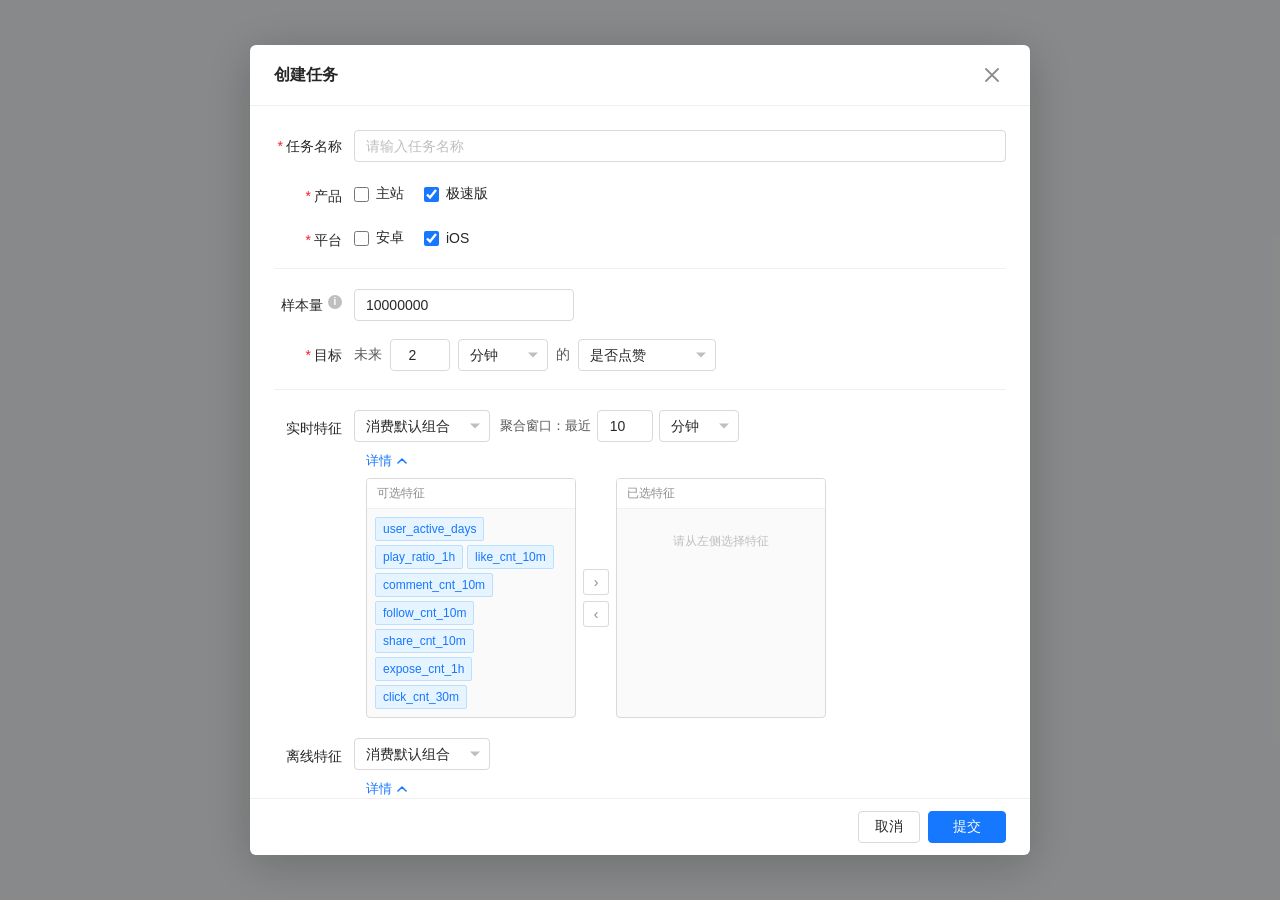
<file: pages/device/create-task-modal.html>
<!DOCTYPE html>
<html lang="zh-CN">
<head>
<meta charset="UTF-8">
<meta name="viewport" content="width=device-width, initial-scale=1.0">
<title>Kinsight - 创建端智能建模任务</title>
  <link rel="stylesheet" href="../../assets/css/device/create-task-modal.css" />
</head>
<body>

<div class="backdrop">
  <div class="modal">

    <div class="modal-header">
      <span class="modal-title">创建任务</span>
      <button class="btn-close" title="关闭" onclick="document.querySelector('.backdrop').style.display='none'">
        <svg width="14" height="14" viewBox="0 0 14 14" fill="none">
          <path d="M1 1l12 12M13 1L1 13" stroke="currentColor" stroke-width="1.8" stroke-linecap="round"/>
        </svg>
      </button>
    </div>

    <div class="modal-body">

      <!-- 任务名称 -->
      <div class="form-row">
        <span class="form-label req">任务名称</span>
        <div class="form-control">
          <input class="input input-full" type="text" placeholder="请输入任务名称">
        </div>
      </div>

      <!-- 产品 -->
      <div class="form-row">
        <span class="form-label req">产品</span>
        <div class="form-control">
          <div class="checkbox-group">
            <label class="checkbox-item"><input type="checkbox" id="p1"><span>主站</span></label>
            <label class="checkbox-item"><input type="checkbox" id="p2" checked><span>极速版</span></label>
          </div>
        </div>
      </div>

      <!-- 平台 -->
      <div class="form-row">
        <span class="form-label req">平台</span>
        <div class="form-control">
          <div class="checkbox-group">
            <label class="checkbox-item"><input type="checkbox" id="pl1"><span>安卓</span></label>
            <label class="checkbox-item"><input type="checkbox" id="pl2" checked><span>iOS</span></label>
          </div>
        </div>
      </div>

      <hr class="divider">

      <!-- 样本量 -->
      <div class="form-row">
        <span class="form-label" style="display:flex;align-items:flex-start;justify-content:flex-end;gap:2px;padding-top:6px;padding-right:12px;">
          样本量<span class="info-icon">i<span class="tip">样本采集到足够数量后自动停止，并开启模型训练。设置过高可能导致等待时间过长。</span></span>
        </span>
        <div class="form-control" style="display:flex;align-items:flex-start;gap:16px;flex-wrap:wrap;">
          <input class="input input-num" type="number" value="10000000">
        </div>
      </div>

      <!-- 目标 -->
      <div class="form-row">
        <span class="form-label req">目标</span>
        <div class="form-control">
          <div class="target-row">
            <span style="color:rgba(0,0,0,.65);">未来</span>
            <input class="input input-small" type="number" value="2" min="1">
            <div class="select-wrap">
              <select class="select" style="width:90px;">
                <option>分钟</option>
                <option>秒</option>
                <option>小时</option>
                <option>视频播放</option>
              </select>
            </div>
            <span style="color:rgba(0,0,0,.65);">的</span>
            <div class="select-wrap">
              <select class="select" style="width:138px;">
                <option>是否点赞</option>
                <option>是否评论</option>
                <option>评论打开次数</option>
                <option>是否分享</option>
                <option>是否关注</option>
                <option>播放完成率</option>
              </select>
            </div>
          </div>
        </div>
      </div>

      <hr class="divider">

      <!-- 实时特征 -->
      <div class="feature-block">
        <div class="feature-top">
          <span class="feat-label">实时特征</span>
          <div class="feat-controls">
            <div class="select-wrap">
              <select class="select" style="width:136px;">
                <option>消费默认组合</option>
                <option>关注默认组合</option>
                <option>自定义</option>
              </select>
            </div>
            <div class="agg-group">
              <span>聚合窗口：最近</span>
              <input class="input input-small" type="number" value="10" style="width:56px;">
              <div class="select-wrap">
                <select class="select" style="width:80px;">
                  <option>分钟</option>
                  <option>小时</option>
                  <option>天</option>
                </select>
              </div>
            </div>
          </div>
        </div>
        <div class="detail-section">
          <div class="detail-toggle open" onclick="toggleDetail('rt',this)">
            详情
            <svg id="rt-svg" width="12" height="12" viewBox="0 0 12 12" fill="none">
              <path d="M2 4l4 4 4-4" stroke="currentColor" stroke-width="1.5" stroke-linecap="round" stroke-linejoin="round"/>
            </svg>
          </div>
          <div id="rt-detail">
            <div class="transfer">
              <div class="transfer-panel">
                <div class="tp-head">可选特征</div>
                <div class="tp-body">
                  <span class="ftag">user_active_days</span>
                  <span class="ftag">play_ratio_1h</span>
                  <span class="ftag">like_cnt_10m</span>
                  <span class="ftag">comment_cnt_10m</span>
                  <span class="ftag">follow_cnt_10m</span>
                  <span class="ftag">share_cnt_10m</span>
                  <span class="ftag">expose_cnt_1h</span>
                  <span class="ftag">click_cnt_30m</span>
                </div>
              </div>
              <div class="transfer-mid">
                <div class="t-arrow" title="添加选中">&#8250;</div>
                <div class="t-arrow" title="移除选中">&#8249;</div>
              </div>
              <div class="transfer-panel">
                <div class="tp-head">已选特征</div>
                <div class="tp-body">
                  <span class="tp-placeholder">请从左侧选择特征</span>
                </div>
              </div>
            </div>
          </div>
        </div>
      </div>

      <!-- 离线特征 -->
      <div class="feature-block">
        <div class="feature-top">
          <span class="feat-label">离线特征</span>
          <div class="feat-controls">
            <div class="select-wrap">
              <select class="select" style="width:136px;">
                <option>消费默认组合</option>
                <option>关注默认组合</option>
                <option>自定义</option>
              </select>
            </div>
          </div>
        </div>
        <div class="detail-section">
          <div class="detail-toggle open" onclick="toggleDetail('ol',this)">
            详情
            <svg id="ol-svg" width="12" height="12" viewBox="0 0 12 12" fill="none">
              <path d="M2 4l4 4 4-4" stroke="currentColor" stroke-width="1.5" stroke-linecap="round" stroke-linejoin="round"/>
            </svg>
          </div>
          <div id="ol-detail">
            <div class="transfer">
              <div class="transfer-panel">
                <div class="tp-head">可选特征</div>
                <div class="tp-body">
                  <span class="ftag">user_age</span>
                  <span class="ftag">user_gender</span>
                  <span class="ftag">user_region</span>
                  <span class="ftag">device_type</span>
                  <span class="ftag">user_tag_vec</span>
                  <span class="ftag">login_days_30d</span>
                  <span class="ftag">consume_cnt_7d</span>
                </div>
              </div>
              <div class="transfer-mid">
                <div class="t-arrow" title="添加选中">&#8250;</div>
                <div class="t-arrow" title="移除选中">&#8249;</div>
              </div>
              <div class="transfer-panel">
                <div class="tp-head">已选特征</div>
                <div class="tp-body">
                  <span class="tp-placeholder">请从左侧选择特征</span>
                </div>
              </div>
            </div>
          </div>
        </div>
      </div>

      <hr class="divider">

      <!-- 模型 -->
      <div class="model-block">
        <span class="form-label req">模型</span>
        <div class="form-control">
          <div class="model-checks">
            <label class="checkbox-item"><input type="checkbox" checked><span>XGBoost</span></label>
            <label class="checkbox-item"><input type="checkbox"><span>NN</span></label>
            <label class="checkbox-item"><input type="checkbox"><span>LightGBM</span></label>
            <label class="checkbox-item"><input type="checkbox"><span>DeepFM</span></label>
          </div>
          <p class="hint" style="margin-top:8px;">请至少选择一种模型类型参与训练</p>
        </div>
      </div>

    </div><!-- /modal-body -->

    <div class="modal-footer">
      <button class="btn btn-default" onclick="document.querySelector('.backdrop').style.display='none'">取消</button>
      <button class="btn btn-primary" onclick="handleSubmit()">提交</button>
    </div>

  </div>
</div>

  <script src="../../assets/js/device/create-task-modal.js"></script>
</body>
</html>
</file>
<file: assets/css/device/create-task-modal.css>
*, *::before, *::after { box-sizing: border-box; margin: 0; padding: 0; }
body {
  font-family: -apple-system, BlinkMacSystemFont, "PingFang SC", "Microsoft YaHei", sans-serif;
  background: #f8fafb;
  min-height: 100vh;
  display: flex;
  align-items: center;
  justify-content: center;
  color: #333;
  font-size: 14px;
}
.backdrop {
  position: fixed;
  inset: 0;
  background: rgba(0,0,0,.45);
  display: flex;
  align-items: center;
  justify-content: center;
  z-index: 100;
}
.modal {
  background: #fff;
  border-radius: 6px;
  width: 780px;
  max-width: 96vw;
  max-height: 90vh;
  display: flex;
  flex-direction: column;
  box-shadow: 0 8px 48px rgba(0,0,0,.22);
  animation: modalIn .22s cubic-bezier(.4,0,.2,1);
}
@keyframes modalIn {
  from { opacity:0; transform:translateY(10px) scale(.98); }
  to   { opacity:1; transform:translateY(0) scale(1); }
}
.modal-header {
  padding: 16px 24px;
  border-bottom: 1px solid #F0F0F0;
  display: flex; align-items: center; justify-content: space-between;
  flex-shrink: 0;
}
.modal-title { font-size: 16px; font-weight: 600; color: rgba(0,0,0,.85); }
.btn-close {
  width: 28px; height: 28px;
  border: none; background: none; cursor: pointer;
  border-radius: 4px; color: rgba(0,0,0,.45);
  display: flex; align-items: center; justify-content: center;
  transition: background .15s, color .15s;
}
.btn-close:hover { background: rgba(0,0,0,.06); color: rgba(0,0,0,.75); }
.modal-body {
  flex: 1; overflow-y: auto;
  padding: 24px 24px 16px;
}
.modal-body::-webkit-scrollbar { width: 5px; }
.modal-body::-webkit-scrollbar-thumb { background: #E0E0E0; border-radius: 3px; }
.modal-footer {
  padding: 12px 24px;
  border-top: 1px solid #F0F0F0;
  display: flex; align-items: center; justify-content: flex-end;
  gap: 8px; flex-shrink: 0;
}
.btn {
  height: 32px; padding: 0 16px; border-radius: 4px; font-size: 14px;
  cursor: pointer; display: inline-flex; align-items: center; justify-content: center;
  transition: all .15s; font-family: inherit;
}
.btn-default { background:#fff; border:1px solid #D9D9D9; color:rgba(0,0,0,.85); }
.btn-default:hover { border-color:#1677FF; color:#1677FF; }
.btn-primary { background:#1677FF; border:1px solid #1677FF; color:#fff; font-weight:500; padding:0 24px; }
.btn-primary:hover { background:#4096FF; border-color:#4096FF; }
.form-row { display:flex; align-items:flex-start; margin-bottom:18px; }
.form-label {
  width: 80px; flex-shrink:0; padding-top:6px;
  text-align:right; padding-right:12px;
  color:rgba(0,0,0,.85); line-height:20px; font-size:14px;
}
.form-label.req::before { content:"*"; color:#F5222D; margin-right:3px; }
.form-control { flex:1; }
.input {
  height:32px; padding:0 11px; border:1px solid #D9D9D9; border-radius:4px;
  font-size:14px; color:rgba(0,0,0,.85); outline:none; font-family:inherit;
  background:#fff; transition:border-color .2s, box-shadow .2s;
}
.input::placeholder { color:#BFBFBF; }
.input:hover { border-color:#40A9FF; }
.input:focus { border-color:#1677FF; box-shadow:0 0 0 2px rgba(22,119,255,.1); }
.input-full { width:100%; }
.input-small { width:60px; text-align:center; }
.input-num { width:220px; }
.select-wrap { position:relative; display:inline-flex; align-items:center; }
.select {
  height:32px; padding:0 28px 0 11px; border:1px solid #D9D9D9; border-radius:4px;
  font-size:14px; color:rgba(0,0,0,.85); outline:none; font-family:inherit;
  background:#fff; appearance:none; -webkit-appearance:none; cursor:pointer;
  transition:border-color .2s;
}
.select:hover { border-color:#40A9FF; }
.select:focus { border-color:#1677FF; box-shadow:0 0 0 2px rgba(22,119,255,.1); }
.select-wrap::after {
  content:""; position:absolute; right:10px; top:50%; transform:translateY(-50%);
  width:0; height:0; border-left:5px solid transparent; border-right:5px solid transparent;
  border-top:5px solid #BFBFBF; pointer-events:none;
}
.checkbox-group { display:flex; align-items:center; gap:20px; padding-top:5px; flex-wrap:wrap; }
.checkbox-item { display:flex; align-items:center; gap:7px; cursor:pointer; }
.checkbox-item input[type="checkbox"] { width:15px; height:15px; accent-color:#1677FF; cursor:pointer; flex-shrink:0; margin:0; }
.checkbox-item span { cursor:pointer; color:rgba(0,0,0,.85); }
.info-icon {
  display:inline-flex; align-items:center; justify-content:center;
  width:14px; height:14px; background:#BFBFBF; border-radius:50%;
  color:#fff; font-size:10px; font-weight:700; cursor:help;
  position:relative; vertical-align:middle; margin-left:3px;
}
.info-icon .tip {
  display:none; position:absolute; left:18px; top:-6px;
  width:280px; background:rgba(0,0,0,.78); color:#fff;
  font-size:12px; line-height:1.65; padding:8px 10px; border-radius:4px;
  z-index:300; white-space:normal; font-weight:400; pointer-events:none;
}
.info-icon:hover .tip { display:block; }
.target-row { display:flex; align-items:center; gap:8px; flex-wrap:wrap; }
.divider { border:none; border-top:1px solid #F0F0F0; margin:8px 0 20px; }
.feature-block { margin-bottom:20px; }
.feature-top { display:flex; align-items:center; margin-bottom:10px; }
.feat-label { width:80px; flex-shrink:0; text-align:right; padding-right:12px; color:rgba(0,0,0,.85); font-size:14px; padding-top:5px; }
.feat-controls { flex:1; display:flex; align-items:center; gap:10px; flex-wrap:wrap; }
.agg-group { display:flex; align-items:center; gap:6px; color:rgba(0,0,0,.65); font-size:13px; }
.detail-section { margin-left:92px; margin-top:6px; }
.detail-toggle {
  display:inline-flex; align-items:center; gap:4px;
  color:#1677FF; font-size:13px; cursor:pointer; user-select:none; margin-bottom:8px;
}
.detail-toggle svg { transition:transform .2s; }
.detail-toggle.open svg { transform:rotate(180deg); }
.transfer { display:flex; align-items:stretch; }
.transfer-panel {
  width:210px; min-height:108px; border:1px solid #D9D9D9; border-radius:4px;
  background:#FAFAFA; overflow:hidden;
}
.tp-head {
  padding:6px 10px; background:#fff; border-bottom:1px solid #F0F0F0;
  font-size:12px; color:rgba(0,0,0,.45); font-weight:500;
}
.tp-body { padding:8px; display:flex; flex-wrap:wrap; gap:4px; align-content:flex-start; min-height:70px; }
.ftag {
  background:#E6F4FF; color:#1677FF; border:1px solid #BAE0FF;
  border-radius:2px; padding:1px 7px; font-size:12px; line-height:20px;
  cursor:pointer; transition:background .1s, color .1s;
}
.ftag:hover { background:#BAE0FF; }
.tp-placeholder { color:#BFBFBF; font-size:12px; width:100%; text-align:center; padding-top:16px; }
.transfer-mid {
  display:flex; flex-direction:column; align-items:center; justify-content:center;
  gap:6px; padding:0 7px;
}
.t-arrow {
  width:26px; height:26px; border:1px solid #D9D9D9; border-radius:3px; background:#fff;
  display:flex; align-items:center; justify-content:center; cursor:pointer;
  color:rgba(0,0,0,.45); font-size:14px; transition:all .15s;
}
.t-arrow:hover { border-color:#1677FF; color:#1677FF; background:#E6F4FF; }
.model-block { display:flex; align-items:flex-start; margin-bottom:8px; }
.model-checks { display:flex; flex-wrap:wrap; gap:8px; padding-top:5px; }
.hint { font-size:12px; color:rgba(0,0,0,.45); line-height:1.65; margin-top:5px; }
</file>
